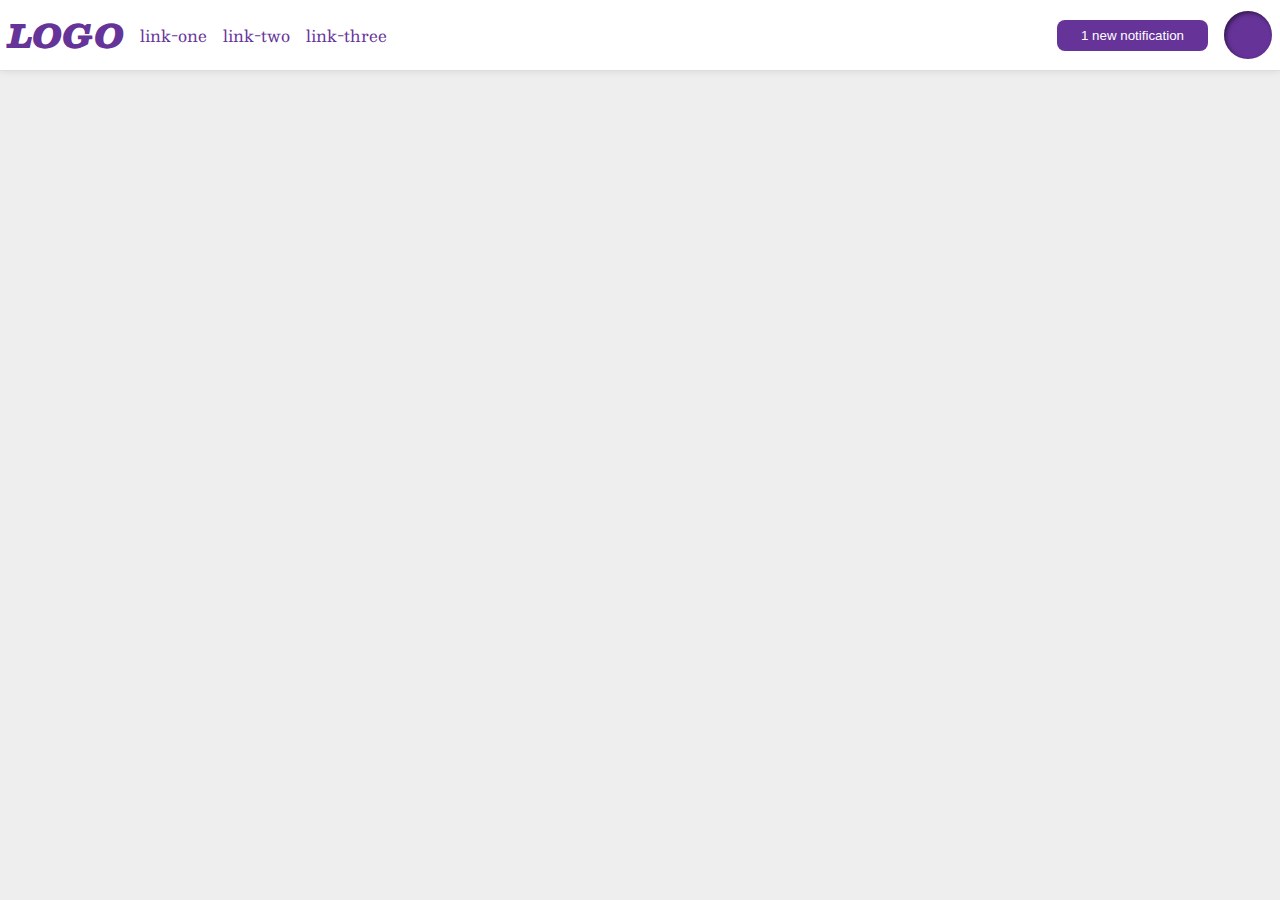
<file: flex/03-flex-header-2/index.html>
<!DOCTYPE html>
<html lang="en">
  <head>
    <meta charset="UTF-8">
    <meta http-equiv="X-UA-Compatible" content="IE=edge">
    <meta name="viewport" content="width=device-width, initial-scale=1.0">
    <title>Flex Header 2</title>
    <link rel="stylesheet" href="style.css">
  </head>
  <body>
    <div class="header">
      <div class="containerLeft">
        <div class="logo">
          LOGO
        </div>
        <ul class="links">
          <li><a href="https://google.com">link-one</a></li>
          <li><a href="https://google.com">link-two</a></li>
          <li><a href="https://google.com">link-three</a></li>
        </ul>
      </div>
      <div class="containerRight">
        <button class="notifications">
          1 new notification
        </button>
        <div class="profile-image"></div>
      </div>
    </div>
  </body>
</html>
</file>
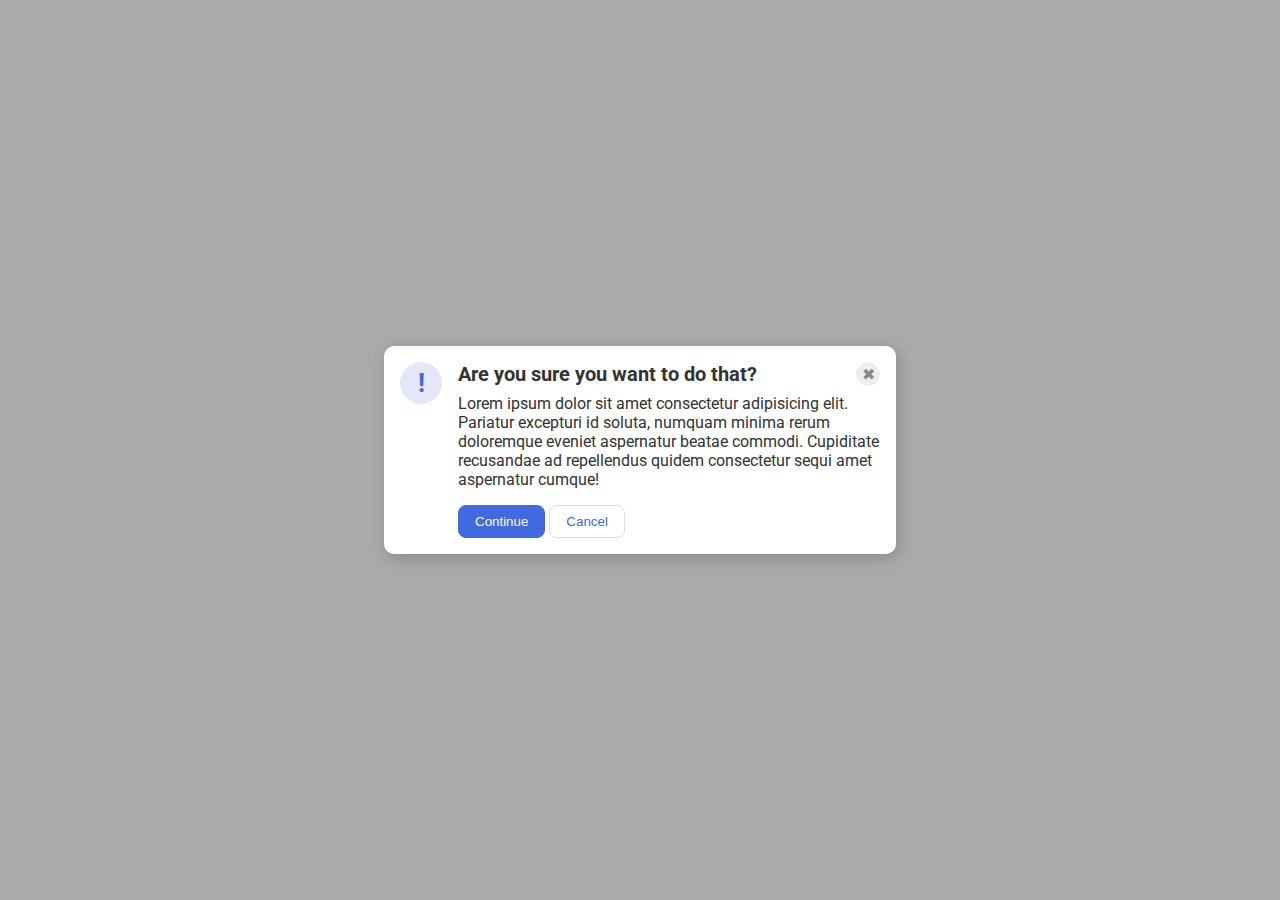
<file: flex/05-flex-modal/index.html>
<!DOCTYPE html>
<html lang="en">
  <head>
    <meta charset="UTF-8">
    <meta http-equiv="X-UA-Compatible" content="IE=edge">
    <meta name="viewport" content="width=device-width, initial-scale=1.0">
    <link rel="stylesheet" href="style.css">
    <title>Modal</title>
  </head>
  <body>
    <div class="modal">
      <div class="container">
        <div class="containerLeft">
          <div class="icon">!</div>
        </div>
        <div class="containerRight">
          <div class="closeHeader">
            <div class="header">Are you sure you want to do that?</div>
              <button class="close-button">✖</button>
          </div>
          <div class="textMain">
            <div class="text">Lorem ipsum dolor sit amet consectetur adipisicing elit. Pariatur excepturi id soluta, numquam minima rerum doloremque eveniet aspernatur beatae commodi. Cupiditate recusandae ad repellendus quidem consectetur sequi amet aspernatur cumque!</div>
          </div>
          <div class="cancelContinue">
            <button class="continue">Continue</button>
            <button class="cancel">Cancel</button>
          </div>
        </div>
      </div>
    </div>
  </body>
</html>
</file>
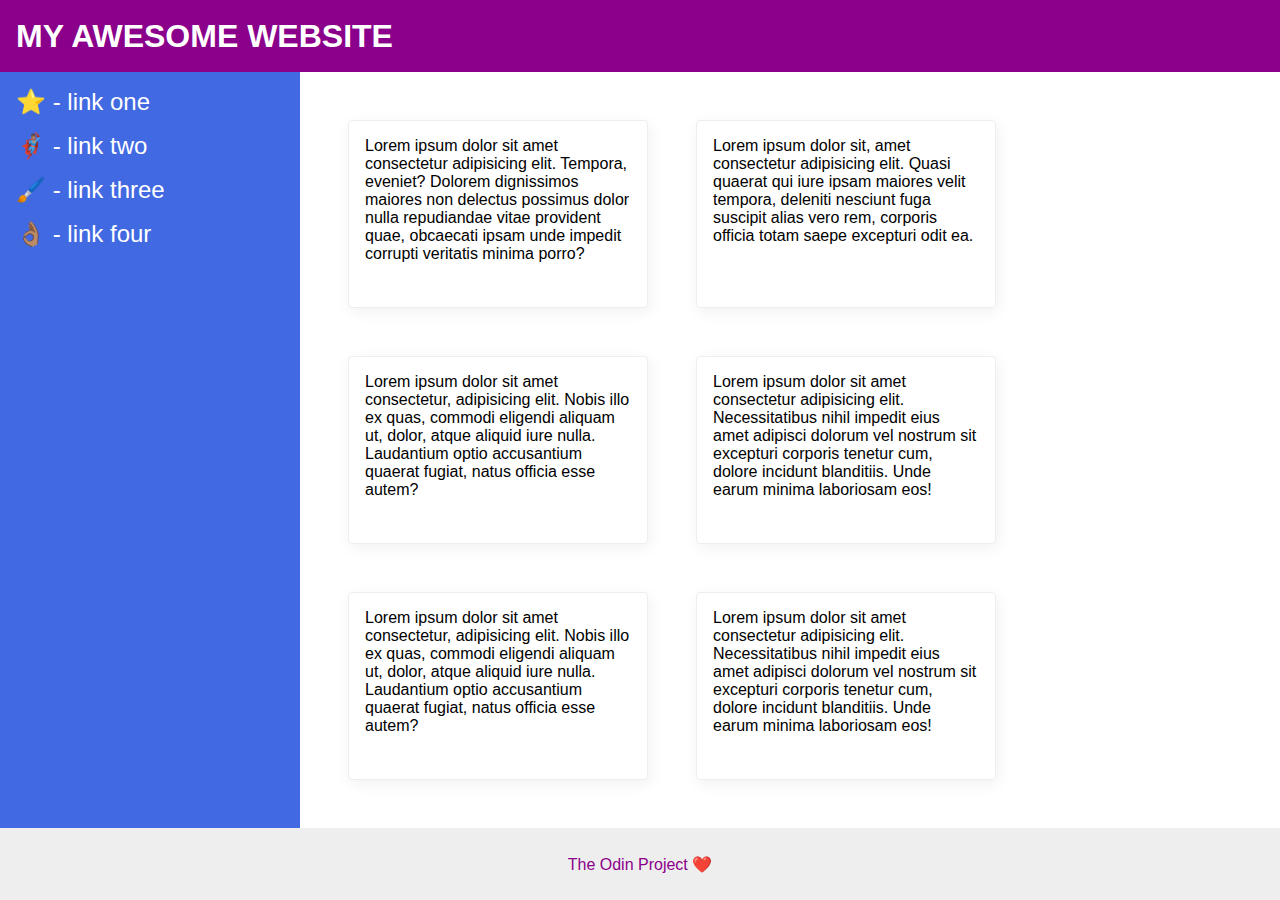
<file: flex/07-flex-layout-2/index.html>
<!DOCTYPE html>
<html lang="en">
  <head>
    <meta charset="UTF-8">
    <meta http-equiv="X-UA-Compatible" content="IE=edge">
    <meta name="viewport" content="width=device-width, initial-scale=1.0">
    <title>The Holy Grail</title>
    <link rel="stylesheet" href="style.css">
  </head>
  <body>
    <div class="header">
      MY AWESOME WEBSITE
    </div>
    <div class="main">
      <div class="sidebar">
        <ul>
          <li><a href="#">⭐ - link one</a></li>
          <li><a href="#">🦸🏽‍♂️ - link two</a></li>
          <li><a href="#">🖌️ - link three</a></li>
          <li><a href="#">👌🏽 - link four</a></li>
        </ul>
      </div>
      <div class="cards">
        <div class="card">Lorem ipsum dolor sit amet consectetur adipisicing elit. Tempora, eveniet? Dolorem dignissimos maiores non delectus possimus dolor nulla repudiandae vitae provident quae, obcaecati ipsam unde impedit corrupti veritatis minima porro?</div>
        <div class="card">Lorem ipsum dolor sit, amet consectetur adipisicing elit. Quasi quaerat qui iure ipsam maiores velit tempora, deleniti nesciunt fuga suscipit alias vero rem, corporis officia totam saepe excepturi odit ea.</div>
        <div class="card">Lorem ipsum dolor sit amet consectetur, adipisicing elit. Nobis illo ex quas, commodi eligendi aliquam ut, dolor, atque aliquid iure nulla. Laudantium optio accusantium quaerat fugiat, natus officia esse autem?</div>
        <div class="card">Lorem ipsum dolor sit amet consectetur adipisicing elit. Necessitatibus nihil impedit eius amet adipisci dolorum vel nostrum sit excepturi corporis tenetur cum, dolore incidunt blanditiis. Unde earum minima laboriosam eos!</div>
        <div class="card">Lorem ipsum dolor sit amet consectetur, adipisicing elit. Nobis illo ex quas, commodi eligendi aliquam ut, dolor, atque aliquid iure nulla. Laudantium optio accusantium quaerat fugiat, natus officia esse autem?</div>
        <div class="card">Lorem ipsum dolor sit amet consectetur adipisicing elit. Necessitatibus nihil impedit eius amet adipisci dolorum vel nostrum sit excepturi corporis tenetur cum, dolore incidunt blanditiis. Unde earum minima laboriosam eos!</div>
      </div>
    </div>
    <div class="footer">
      The Odin Project ❤️
    </div>
  </body>
</html>
</file>
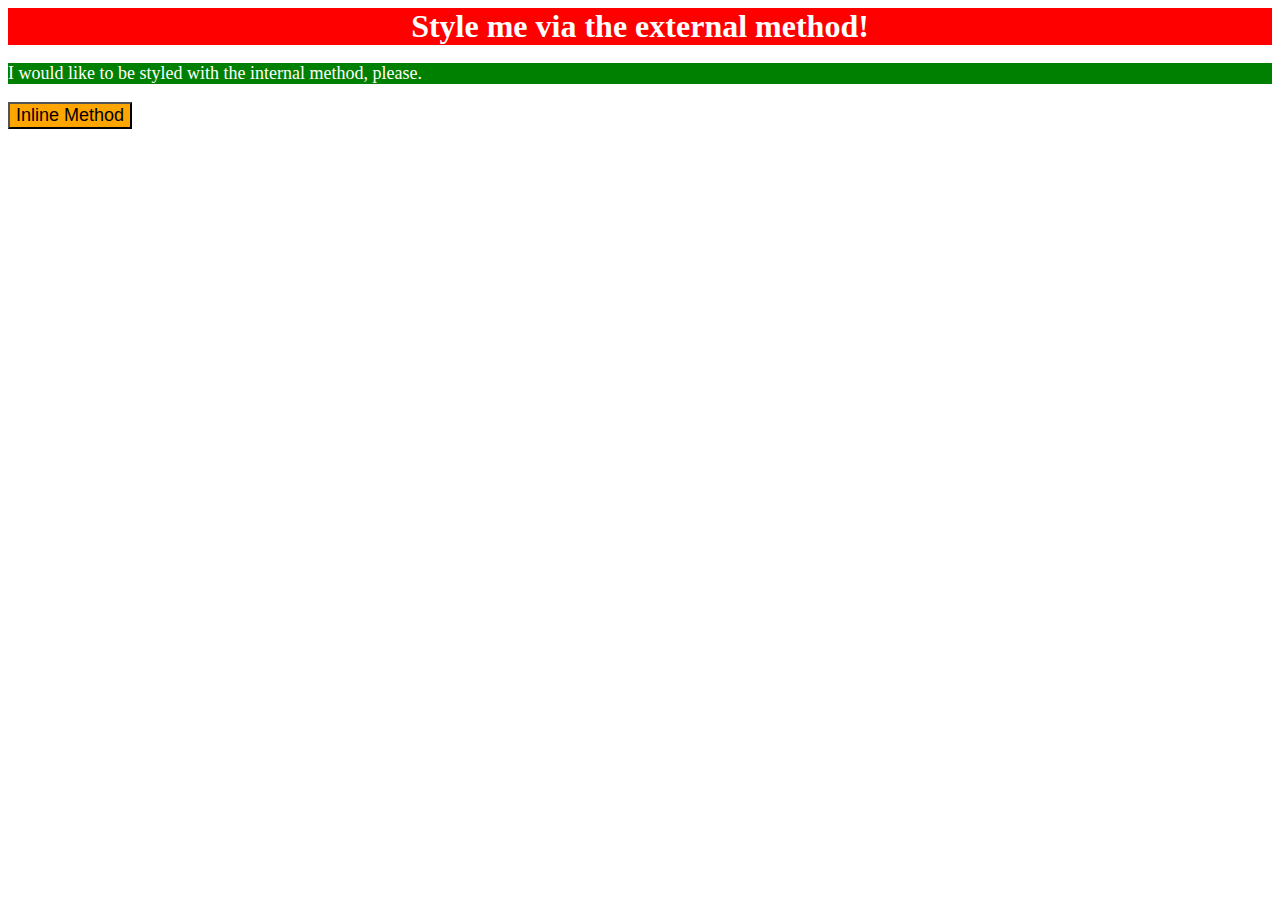
<file: foundations/01-css-methods/index.html>
<!DOCTYPE html>
<html lang="en">
  <head>
    <link rel="stylesheet" href="style.css">
    <meta charset="UTF-8">
    <meta http-equiv="X-UA-Compatible" content="IE=edge">
    <meta name="viewport" content="width=device-width, initial-scale=1.0">
    <title>Methods for Adding CSS</title>
        
    <style>
      p {
        background-color: green;
        color: white;
        font-size: 18px;
      }
    </style>
  </head>
  <body>
    <div>Style me via the external method!</div>
    <p>I would like to be styled with the internal method, please.</p>
    <button style="background-color: orange; font-size: 18px;">Inline Method</button>
  </body>
</html>
</file>
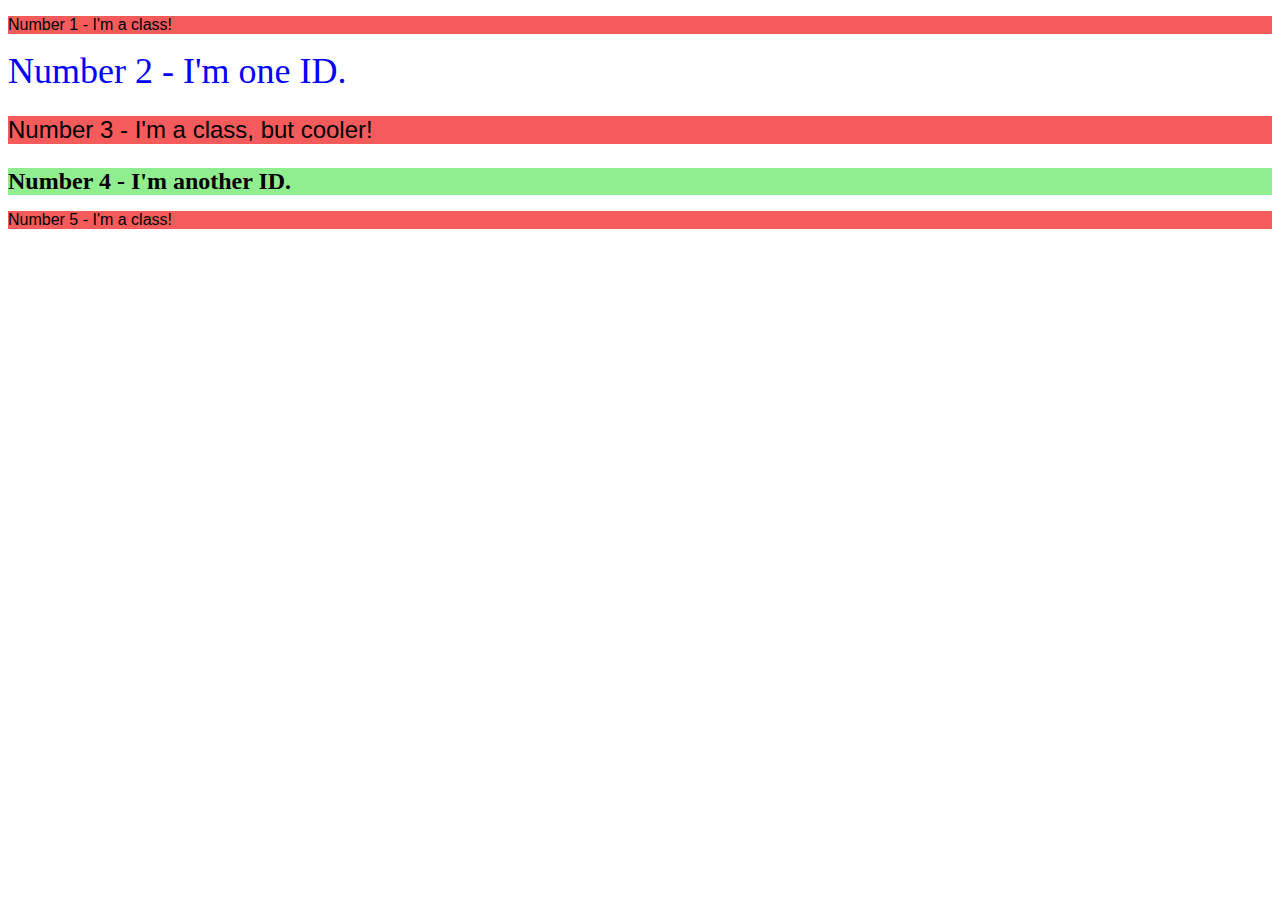
<file: foundations/02-class-id-selectors/index.html>
<!DOCTYPE html>
<html lang="en">
  <head>
    <meta charset="UTF-8">
    <meta http-equiv="X-UA-Compatible" content="IE=edge">
    <meta name="viewport" content="width=device-width, initial-scale=1.0">
    <title>Class and ID Selectors</title>
    <link rel="stylesheet" href="style.css">
  </head>
  <body>
    <p class="light-red">Number 1 - I'm a class!</p>
    <div id="blue-text">Number 2 - I'm one ID.</div>
    <p class="light-red large-font">Number 3 - I'm a class, but cooler!</p>
    <div id="light-green" class="large-font">Number 4 - I'm another ID.</div>
    <p class="light-red">Number 5 - I'm a class!</p>
  </body>
</html>
</file>
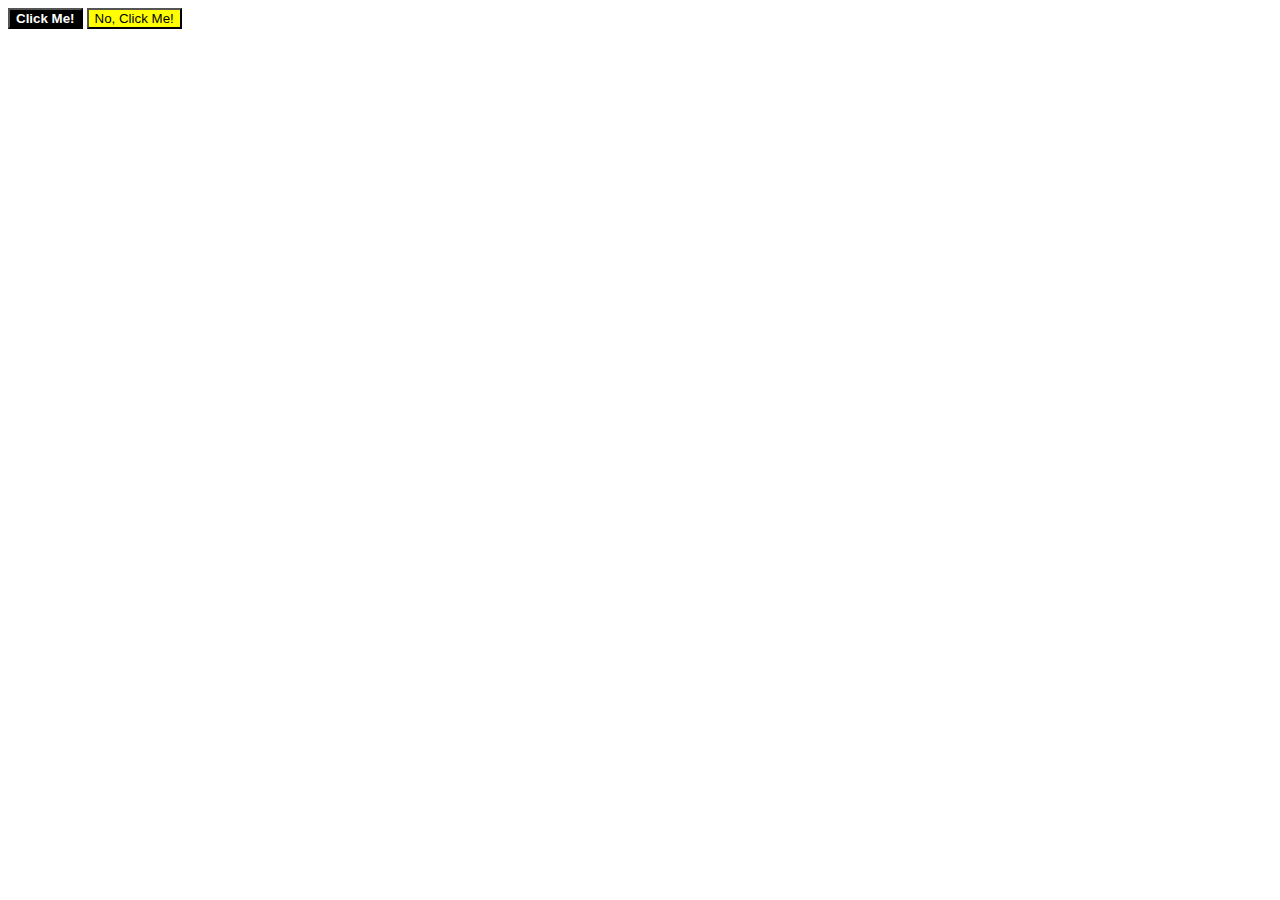
<file: foundations/03-grouping-selectors/index.html>
<!DOCTYPE html>
<html lang="en">
  <head>
    <meta charset="UTF-8">
    <meta http-equiv="X-UA-Compatible" content="IE=edge">
    <meta name="viewport" content="width=device-width, initial-scale=1.0">
    <title>Grouping Selectors</title>
    <link rel="stylesheet" href="style.css">
  </head>
  <body>
    <button class="black">Click Me!</button>
    <button class="yellow">No, Click Me!</button>
  </body>
</html>
</file>
<file: flex/03-flex-header-2/style.css>
/* this is some magical font-importing.  
you'll learn about it later. */
@import url('https://fonts.googleapis.com/css2?family=Besley:ital,wght@0,400;1,900&display=swap');

body {
  margin: 0;
  background: #eee;
  font-family: Besley, serif;
}

.header {
  background: white;
  border-bottom: 1px solid #ddd;
  box-shadow: 0 0 8px rgba(0,0,0,.1);
  display: flex;
  padding: 8px;
  justify-content: space-between;
}

.profile-image {
  background: rebeccapurple;
  box-shadow: inset 2px 2px 4px rgba(0,0,0,.5);
  border-radius: 50%;
  width: 48px;
  height: 48px;
}

.logo {
  color: rebeccapurple;
  font-size: 32px;
  font-weight: 900;
  font-style: italic;
}

button {
  border: none;
  border-radius: 8px;
  background: rebeccapurple;
  color: white;
  padding: 8px 24px;
}

a {
  /* this removes the line under our links */
  text-decoration: none;
  color: rebeccapurple;
}

ul {
  list-style-type: none;
  display: flex;
  padding: 0;
  margin: 0;
  gap: 16px;
}

.containerLeft, .containerRight {
  display: flex;
  align-items: center;
  gap: 16px;
}
</file>
<file: flex/05-flex-modal/style.css>
@import url('https://fonts.googleapis.com/css2?family=Roboto:wght@400;700&display=swap');

html, body {
  height: 100%;
}

body {
  font-family: Roboto, sans-serif;
  margin: 0;
  background: #aaa;
  color: #333;
  /* I'll give you this one for free lol */
  display: flex;
  align-items: center;
  justify-content: center;
}

.container {
  display: flex;
  gap: 16px;
}

.containerLeft {
  flex-direction: column;
}

.closeHeader {
  display: flex;
  justify-content: space-between;
}

.textMain {
  padding-top: 8px;
  padding-bottom: 16px;
}

.header {
  font-weight: bold;
  font-size: 20px;
}

.modal {
  background: white;
  width: 480px;
  border-radius: 10px;
  box-shadow: 2px 4px 16px rgba(0,0,0,.2);
  padding: 16px;
}

.icon {
  color: royalblue;
  font-size: 26px;
  font-weight: 700;
  background: lavender;
  width: 42px;
  height: 42px;
  border-radius: 50%;
  display: flex;
  align-items: center;
  justify-content: center;
}

.close-button {
  background: #eee;
  border-radius: 50%;
  color: #888;
  font-weight: 400;
  font-size: 16px;
  height: 24px;
  width: 24px;
  display: flex;
  align-items: center;
  justify-content: center;
  border: 1px solid #eee;
  padding: 0;
}

button {
  cursor: pointer;
  padding: 8px 16px;
  border-radius: 8px;
}

button.continue {
  background: royalblue;
  border: 1px solid royalblue;
  color: white;
}

button.cancel {
  background: white;
  border: 1px solid #ddd;
  color: royalblue;
}
</file>
<file: flex/07-flex-layout-2/style.css>
* {
  margin: 0;
  padding: 0;
  box-sizing: border-box;
}

body {
  font-family: -apple-system, BlinkMacSystemFont, 'Segoe UI', Roboto, Oxygen, Ubuntu, Cantarell, 'Open Sans', 'Helvetica Neue', sans-serif;
  margin: 0;
  min-height: 100vh;
  display: flex;
  flex-direction: column;
}

li {
  list-style: none;
  margin-bottom: 16px;
}

a {
  text-decoration: none;
  color: white;
  font-size: 24px;
}

.header {
  height: 72px;
  background: darkmagenta;
  color: white;
  font-size: 32px;
  font-weight: 900;
  padding-left: 16px;
}

.header, .footer {
  display: flex;
  align-items: center;
}

.footer {
  height: 72px;
  background: #eee;
  color: darkmagenta;
  justify-content: center;
}

.main {
  display: flex;
  flex: 1;
}

.sidebar {
  width: 300px;
  background: royalblue;
  padding: 16px;
  display: flex;
  flex-shrink: 0;
}

.cards {
  display: flex;
  flex-wrap: wrap;
  gap: 48px;
  padding: 48px;
}

.card {
  border: 1px solid #eee;
  box-shadow: 2px 4px 16px rgba(0,0,0,.06);
  border-radius: 4px;
  width: 300px;
  padding: 16px;
}
</file>
<file: foundations/01-css-methods/style.css>
div {
    background-color: red;
    color: white;
    font-size: 32px;
    text-align: center;
    font-weight: bold;
}
</file>
<file: foundations/02-class-id-selectors/style.css>
.light-red {
    background-color: rgb(246, 91, 91);
    font-family: Verdana, Geneva, Tahoma, sans-serif
}
.large-font {
    font-size: 24px;
}
#blue-text {
    color: blue;
    font-size: 36px;
}
#light-green {
    background-color: lightgreen;
    font-weight: bold;
}
</file>
<file: foundations/03-grouping-selectors/style.css>
.black
.yellow {
    font-size: 28px;
    font-family: Arial, Helvetica, sans-serif
}
.black {
    background-color: black;
    color: white;
    font-weight: bold;
}
.yellow {
    background-color: yellow;
}
</file>
